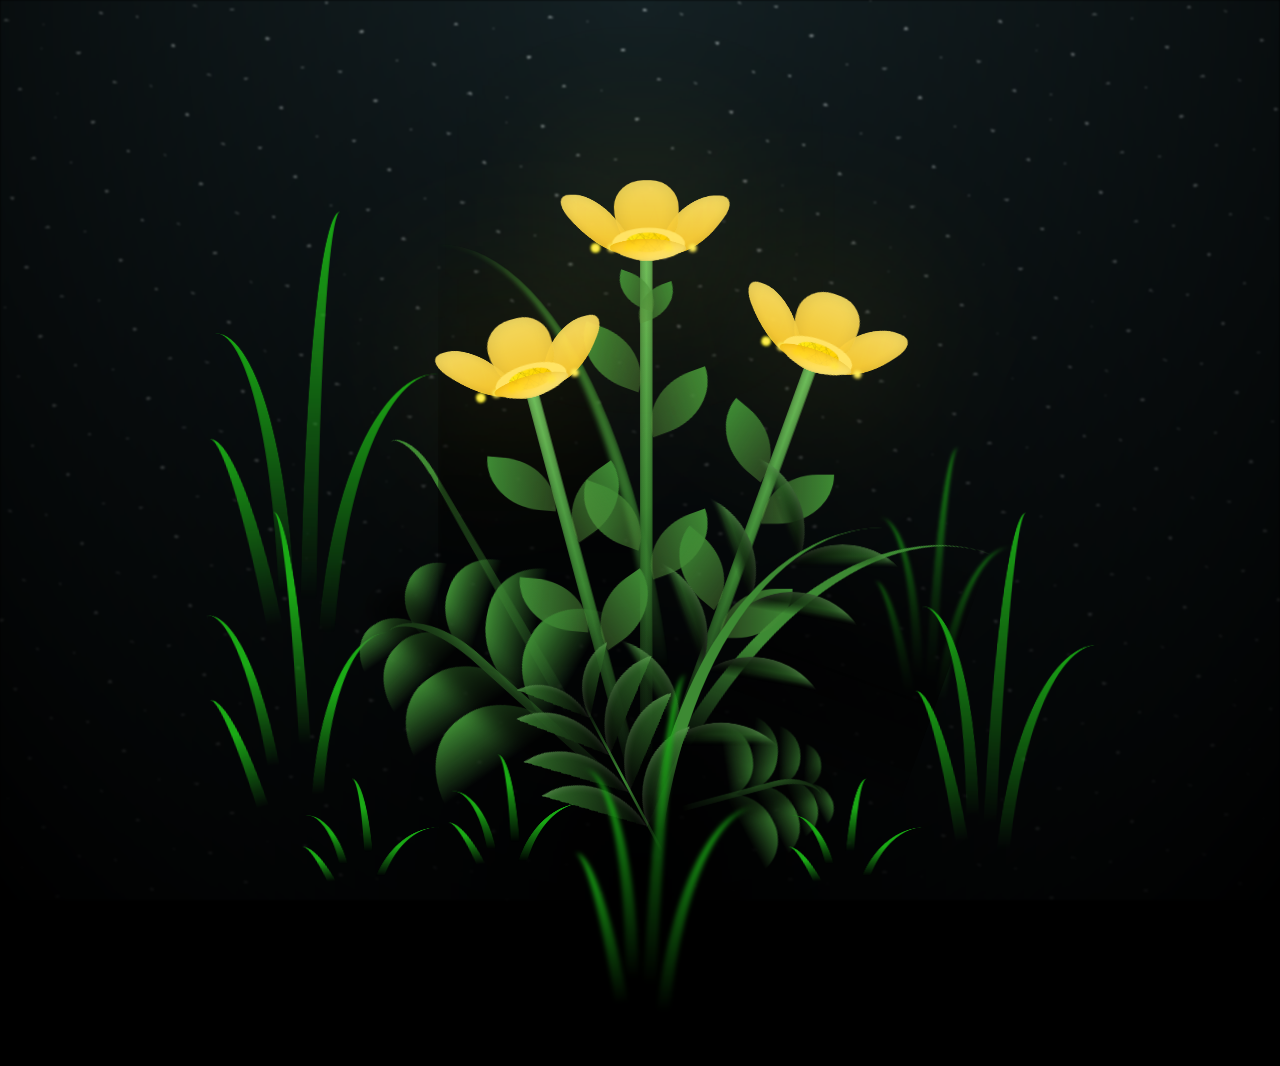
<file: flower.html>
<!DOCTYPE html>
<html lang="en">

<head>
  <meta charset="UTF-8">
  <meta http-equiv="X-UA-Compatible" content="IE=edge">
  <meta name="viewport" content="width=device-width, initial-scale=1.0">
  <link rel="shortcut icon" href="images/gift.png" type="image/x-icon">
  <link rel="stylesheet" href="css/style.css">

  <!-- Document Title -->
  <title>FLOWERS</title>
</head>

<body class="not-loaded">
  <!-- Background -->
  <div class="night"></div>

  <!-- Flower -->
  <div class="flowers">
    <div class="flower flower--1">
      <div class="flower__leafs flower__leafs--1">
        <div class="flower__leaf flower__leaf--1"></div>
        <div class="flower__leaf flower__leaf--2"></div>
        <div class="flower__leaf flower__leaf--3"></div>
        <div class="flower__leaf flower__leaf--4"></div>
        <div class="flower__white-circle"></div>

        <div class="flower__light flower__light--1"></div>
        <div class="flower__light flower__light--2"></div>
        <div class="flower__light flower__light--3"></div>
        <div class="flower__light flower__light--4"></div>
        <div class="flower__light flower__light--5"></div>
        <div class="flower__light flower__light--6"></div>
        <div class="flower__light flower__light--7"></div>
        <div class="flower__light flower__light--8"></div>

      </div>
      <div class="flower__line">
        <div class="flower__line__leaf flower__line__leaf--1"></div>
        <div class="flower__line__leaf flower__line__leaf--2"></div>
        <div class="flower__line__leaf flower__line__leaf--3"></div>
        <div class="flower__line__leaf flower__line__leaf--4"></div>
        <div class="flower__line__leaf flower__line__leaf--5"></div>
        <div class="flower__line__leaf flower__line__leaf--6"></div>
      </div>
    </div>

    <div class="flower flower--2">
      <div class="flower__leafs flower__leafs--2">
        <div class="flower__leaf flower__leaf--1"></div>
        <div class="flower__leaf flower__leaf--2"></div>
        <div class="flower__leaf flower__leaf--3"></div>
        <div class="flower__leaf flower__leaf--4"></div>
        <div class="flower__white-circle"></div>

        <div class="flower__light flower__light--1"></div>
        <div class="flower__light flower__light--2"></div>
        <div class="flower__light flower__light--3"></div>
        <div class="flower__light flower__light--4"></div>
        <div class="flower__light flower__light--5"></div>
        <div class="flower__light flower__light--6"></div>
        <div class="flower__light flower__light--7"></div>
        <div class="flower__light flower__light--8"></div>

      </div>
      <div class="flower__line">
        <div class="flower__line__leaf flower__line__leaf--1"></div>
        <div class="flower__line__leaf flower__line__leaf--2"></div>
        <div class="flower__line__leaf flower__line__leaf--3"></div>
        <div class="flower__line__leaf flower__line__leaf--4"></div>
      </div>
    </div>

    <div class="flower flower--3">
      <div class="flower__leafs flower__leafs--3">
        <div class="flower__leaf flower__leaf--1"></div>
        <div class="flower__leaf flower__leaf--2"></div>
        <div class="flower__leaf flower__leaf--3"></div>
        <div class="flower__leaf flower__leaf--4"></div>
        <div class="flower__white-circle"></div>

        <div class="flower__light flower__light--1"></div>
        <div class="flower__light flower__light--2"></div>
        <div class="flower__light flower__light--3"></div>
        <div class="flower__light flower__light--4"></div>
        <div class="flower__light flower__light--5"></div>
        <div class="flower__light flower__light--6"></div>
        <div class="flower__light flower__light--7"></div>
        <div class="flower__light flower__light--8"></div>

      </div>
      <div class="flower__line">
        <div class="flower__line__leaf flower__line__leaf--1"></div>
        <div class="flower__line__leaf flower__line__leaf--2"></div>
        <div class="flower__line__leaf flower__line__leaf--3"></div>
        <div class="flower__line__leaf flower__line__leaf--4"></div>
      </div>
    </div>

    <div class="grow-ans" style="--d:1.2s">
      <div class="flower__g-long">
        <div class="flower__g-long__top"></div>
        <div class="flower__g-long__bottom"></div>
      </div>
    </div>

    <div class="growing-grass">
      <div class="flower__grass flower__grass--1">
        <div class="flower__grass--top"></div>
        <div class="flower__grass--bottom"></div>
        <div class="flower__grass__leaf flower__grass__leaf--1"></div>
        <div class="flower__grass__leaf flower__grass__leaf--2"></div>
        <div class="flower__grass__leaf flower__grass__leaf--3"></div>
        <div class="flower__grass__leaf flower__grass__leaf--4"></div>
        <div class="flower__grass__leaf flower__grass__leaf--5"></div>
        <div class="flower__grass__leaf flower__grass__leaf--6"></div>
        <div class="flower__grass__leaf flower__grass__leaf--7"></div>
        <div class="flower__grass__leaf flower__grass__leaf--8"></div>
        <div class="flower__grass__overlay"></div>
      </div>
    </div>

    <div class="growing-grass">
      <div class="flower__grass flower__grass--2">
        <div class="flower__grass--top"></div>
        <div class="flower__grass--bottom"></div>
        <div class="flower__grass__leaf flower__grass__leaf--1"></div>
        <div class="flower__grass__leaf flower__grass__leaf--2"></div>
        <div class="flower__grass__leaf flower__grass__leaf--3"></div>
        <div class="flower__grass__leaf flower__grass__leaf--4"></div>
        <div class="flower__grass__leaf flower__grass__leaf--5"></div>
        <div class="flower__grass__leaf flower__grass__leaf--6"></div>
        <div class="flower__grass__leaf flower__grass__leaf--7"></div>
        <div class="flower__grass__leaf flower__grass__leaf--8"></div>
        <div class="flower__grass__overlay"></div>
      </div>
    </div>

    <div class="grow-ans" style="--d:2.4s">
      <div class="flower__g-right flower__g-right--1">
        <div class="leaf"></div>
      </div>
    </div>

    <div class="grow-ans" style="--d:2.8s">
      <div class="flower__g-right flower__g-right--2">
        <div class="leaf"></div>
      </div>
    </div>

    <div class="grow-ans" style="--d:2.8s">
      <div class="flower__g-front">
        <div class="flower__g-front__leaf-wrapper flower__g-front__leaf-wrapper--1">
          <div class="flower__g-front__leaf"></div>
        </div>
        <div class="flower__g-front__leaf-wrapper flower__g-front__leaf-wrapper--2">
          <div class="flower__g-front__leaf"></div>
        </div>
        <div class="flower__g-front__leaf-wrapper flower__g-front__leaf-wrapper--3">
          <div class="flower__g-front__leaf"></div>
        </div>
        <div class="flower__g-front__leaf-wrapper flower__g-front__leaf-wrapper--4">
          <div class="flower__g-front__leaf"></div>
        </div>
        <div class="flower__g-front__leaf-wrapper flower__g-front__leaf-wrapper--5">
          <div class="flower__g-front__leaf"></div>
        </div>
        <div class="flower__g-front__leaf-wrapper flower__g-front__leaf-wrapper--6">
          <div class="flower__g-front__leaf"></div>
        </div>
        <div class="flower__g-front__leaf-wrapper flower__g-front__leaf-wrapper--7">
          <div class="flower__g-front__leaf"></div>
        </div>
        <div class="flower__g-front__leaf-wrapper flower__g-front__leaf-wrapper--8">
          <div class="flower__g-front__leaf"></div>
        </div>
        <div class="flower__g-front__line"></div>
      </div>
    </div>

    <div class="grow-ans" style="--d:3.2s">
      <div class="flower__g-fr">
        <div class="leaf"></div>
        <div class="flower__g-fr__leaf flower__g-fr__leaf--1"></div>
        <div class="flower__g-fr__leaf flower__g-fr__leaf--2"></div>
        <div class="flower__g-fr__leaf flower__g-fr__leaf--3"></div>
        <div class="flower__g-fr__leaf flower__g-fr__leaf--4"></div>
        <div class="flower__g-fr__leaf flower__g-fr__leaf--5"></div>
        <div class="flower__g-fr__leaf flower__g-fr__leaf--6"></div>
        <div class="flower__g-fr__leaf flower__g-fr__leaf--7"></div>
        <div class="flower__g-fr__leaf flower__g-fr__leaf--8"></div>
      </div>
    </div>

    <div class="long-g long-g--0">
      <div class="grow-ans" style="--d:3s">
        <div class="leaf leaf--0"></div>
      </div>
      <div class="grow-ans" style="--d:2.2s">
        <div class="leaf leaf--1"></div>
      </div>
      <div class="grow-ans" style="--d:3.4s">
        <div class="leaf leaf--2"></div>
      </div>
      <div class="grow-ans" style="--d:3.6s">
        <div class="leaf leaf--3"></div>
      </div>
    </div>

    <div class="long-g long-g--1">
      <div class="grow-ans" style="--d:3.6s">
        <div class="leaf leaf--0"></div>
      </div>
      <div class="grow-ans" style="--d:3.8s">
        <div class="leaf leaf--1"></div>
      </div>
      <div class="grow-ans" style="--d:4s">
        <div class="leaf leaf--2"></div>
      </div>
      <div class="grow-ans" style="--d:4.2s">
        <div class="leaf leaf--3"></div>
      </div>
    </div>

    <div class="long-g long-g--2">
      <div class="grow-ans" style="--d:4s">
        <div class="leaf leaf--0"></div>
      </div>
      <div class="grow-ans" style="--d:4.2s">
        <div class="leaf leaf--1"></div>
      </div>
      <div class="grow-ans" style="--d:4.4s">
        <div class="leaf leaf--2"></div>
      </div>
      <div class="grow-ans" style="--d:4.6s">
        <div class="leaf leaf--3"></div>
      </div>
    </div>

    <div class="long-g long-g--3">
      <div class="grow-ans" style="--d:4s">
        <div class="leaf leaf--0"></div>
      </div>
      <div class="grow-ans" style="--d:4.2s">
        <div class="leaf leaf--1"></div>
      </div>
      <div class="grow-ans" style="--d:3s">
        <div class="leaf leaf--2"></div>
      </div>
      <div class="grow-ans" style="--d:3.6s">
        <div class="leaf leaf--3"></div>
      </div>
    </div>

    <div class="long-g long-g--4">
      <div class="grow-ans" style="--d:4s">
        <div class="leaf leaf--0"></div>
      </div>
      <div class="grow-ans" style="--d:4.2s">
        <div class="leaf leaf--1"></div>
      </div>
      <div class="grow-ans" style="--d:3s">
        <div class="leaf leaf--2"></div>
      </div>
      <div class="grow-ans" style="--d:3.6s">
        <div class="leaf leaf--3"></div>
      </div>
    </div>

    <div class="long-g long-g--5">
      <div class="grow-ans" style="--d:4s">
        <div class="leaf leaf--0"></div>
      </div>
      <div class="grow-ans" style="--d:4.2s">
        <div class="leaf leaf--1"></div>
      </div>
      <div class="grow-ans" style="--d:3s">
        <div class="leaf leaf--2"></div>
      </div>
      <div class="grow-ans" style="--d:3.6s">
        <div class="leaf leaf--3"></div>
      </div>
    </div>

    <div class="long-g long-g--6">
      <div class="grow-ans" style="--d:4.2s">
        <div class="leaf leaf--0"></div>
      </div>
      <div class="grow-ans" style="--d:4.4s">
        <div class="leaf leaf--1"></div>
      </div>
      <div class="grow-ans" style="--d:4.6s">
        <div class="leaf leaf--2"></div>
      </div>
      <div class="grow-ans" style="--d:4.8s">
        <div class="leaf leaf--3"></div>
      </div>
    </div>

    <div class="long-g long-g--7">
      <div class="grow-ans" style="--d:3s">
        <div class="leaf leaf--0"></div>
      </div>
      <div class="grow-ans" style="--d:3.2s">
        <div class="leaf leaf--1"></div>
      </div>
      <div class="grow-ans" style="--d:3.5s">
        <div class="leaf leaf--2"></div>
      </div>
      <div class="grow-ans" style="--d:3.6s">
        <div class="leaf leaf--3"></div>
      </div>
    </div>
  </div>

  <!-- Title -->
  <h1 class="title"><span id="title"></span></h1>
</body>

</html>

<!-- Import Javascript -->
<script src="js/main.js"></script>
</file>
<file: css/style.css>
*,
*::after,
*::before {
  padding: 0;
  margin: 0;
  box-sizing: border-box;
}

:root {
  --dark-color: #000;
}

.title {
  position: absolute;
  width: 100%;
  text-align: center;
  margin-top: 50px;
  top: 0;
  left: 0;
  color: white;
  font-family: 'Courier New', Courier, monospace;
  font-size: 70px;
  text-shadow: 0px 0px 20px white;
}

body {
  display: flex;
  align-items: flex-end;
  justify-content: center;
  min-height: 100vh;
  background-color: var(--dark-color);
  overflow: hidden;
  perspective: 1000px;
}

.night {
  position: fixed;
  left: 50%;
  top: 0;
  transform: translateX(-50%);
  width: 100%;
  height: 100%;
  filter: blur(0.1vmin);
  background-image: radial-gradient(ellipse at top, transparent 0%, var(--dark-color)), radial-gradient(ellipse at bottom, var(--dark-color), rgba(145, 233, 255, 0.2)), repeating-linear-gradient(220deg, rgb(0, 0, 0) 0px, rgb(0, 0, 0) 19px, transparent 19px, transparent 22px), repeating-linear-gradient(189deg, rgb(0, 0, 0) 0px, rgb(0, 0, 0) 19px, transparent 19px, transparent 22px), repeating-linear-gradient(148deg, rgb(0, 0, 0) 0px, rgb(0, 0, 0) 19px, transparent 19px, transparent 22px), linear-gradient(90deg, rgb(255, 255, 250), rgb(240, 240, 240));
}

.flowers {
  position: relative;
  transform: scale(0.9);
}

.flower {
  position: absolute;
  bottom: 10vmin;
  transform-origin: bottom center;
  z-index: 10;
  --fl-speed: 0.8s;
}

.flower--1 {
  animation: moving-flower-1 4s linear infinite;
}

.flower--1 .flower__line {
  height: 70vmin;
  animation-delay: 0.3s;
}

.flower--1 .flower__line__leaf--1 {
  animation: blooming-leaf-right var(--fl-speed) 1.6s backwards;
}

.flower--1 .flower__line__leaf--2 {
  animation: blooming-leaf-right var(--fl-speed) 1.4s backwards;
}

.flower--1 .flower__line__leaf--3 {
  animation: blooming-leaf-left var(--fl-speed) 1.2s backwards;
}

.flower--1 .flower__line__leaf--4 {
  animation: blooming-leaf-left var(--fl-speed) 1s backwards;
}

.flower--1 .flower__line__leaf--5 {
  animation: blooming-leaf-right var(--fl-speed) 1.8s backwards;
}

.flower--1 .flower__line__leaf--6 {
  animation: blooming-leaf-left var(--fl-speed) 2s backwards;
}

.flower--2 {
  left: 50%;
  transform: rotate(20deg);
  animation: moving-flower-2 4s linear infinite;
}

.flower--2 .flower__line {
  height: 60vmin;
  animation-delay: 0.6s;
}

.flower--2 .flower__line__leaf--1 {
  animation: blooming-leaf-right var(--fl-speed) 1.9s backwards;
}

.flower--2 .flower__line__leaf--2 {
  animation: blooming-leaf-right var(--fl-speed) 1.7s backwards;
}

.flower--2 .flower__line__leaf--3 {
  animation: blooming-leaf-left var(--fl-speed) 1.5s backwards;
}

.flower--2 .flower__line__leaf--4 {
  animation: blooming-leaf-left var(--fl-speed) 1.3s backwards;
}

.flower--3 {
  left: 50%;
  transform: rotate(-15deg);
  animation: moving-flower-3 4s linear infinite;
}

.flower--3 .flower__line {
  animation-delay: 0.9s;
}

.flower--3 .flower__line__leaf--1 {
  animation: blooming-leaf-right var(--fl-speed) 2.5s backwards;
}

.flower--3 .flower__line__leaf--2 {
  animation: blooming-leaf-right var(--fl-speed) 2.3s backwards;
}

.flower--3 .flower__line__leaf--3 {
  animation: blooming-leaf-left var(--fl-speed) 2.1s backwards;
}

.flower--3 .flower__line__leaf--4 {
  animation: blooming-leaf-left var(--fl-speed) 1.9s backwards;
}

.flower__leafs {
  position: relative;
  animation: blooming-flower 2s backwards;
}

.flower__leafs--1 {
  animation-delay: 1.1s;
}

.flower__leafs--2 {
  animation-delay: 1.4s;
}

.flower__leafs--3 {
  animation-delay: 1.7s;
}

.flower__leafs::after {
  content: "";
  position: absolute;
  left: 0;
  top: 0;
  transform: translate(-50%, -100%);
  width: 8vmin;
  height: 8vmin;
  background-color: rgba(255, 235, 18, 0.45);
  filter: blur(10vmin);
}

.flower__leaf {
  position: absolute;
  bottom: 0;
  left: 50%;
  width: 8vmin;
  height: 11vmin;
  border-radius: 51% 49% 47% 53%/44% 45% 55% 69%;
  background-color: #ffe368;
  background-image: linear-gradient(to top, #ffca28, #ffe368);
  transform-origin: bottom center;
  opacity: 0.95;
  box-shadow: inset 0 0 2vmin rgba(0, 0, 0, 0.12);
}

.flower__leaf--1 {
  transform: translate(-10%, 1%) rotateY(40deg) rotateX(-50deg);
}

.flower__leaf--2 {
  transform: translate(-50%, -4%) rotateX(40deg);
}

.flower__leaf--3 {
  transform: translate(-90%, 0%) rotateY(45deg) rotateX(50deg);
}

.flower__leaf--4 {
  width: 8vmin;
  height: 8vmin;
  transform-origin: bottom left;
  border-radius: 4vmin 10vmin 4vmin 4vmin;
  transform: translate(0%, 18%) rotateX(70deg) rotate(-43deg);
  background-image: linear-gradient(to top, rgba(255, 234, 123, 0.6), #ffc107);
  z-index: 1;
  opacity: 0.8;
  -webkit-transform: translate(0%, 18%) rotateX(70deg) rotate(-43deg);
  -moz-transform: translate(0%, 18%) rotateX(70deg) rotate(-43deg);
  -ms-transform: translate(0%, 18%) rotateX(70deg) rotate(-43deg);
  -o-transform: translate(0%, 18%) rotateX(70deg) rotate(-43deg);
}

.flower__white-circle {
  position: absolute;
  left: -3.5vmin;
  top: -3vmin;
  width: 9vmin;
  height: 4vmin;
  border-radius: 50%;
  background-color: #ffe368;
}

.flower__white-circle::after {
  content: "";
  position: absolute;
  left: 50%;
  top: 45%;
  transform: translate(-50%, -50%);
  width: 60%;
  height: 60%;
  border-radius: inherit;
  background-image: repeating-linear-gradient(135deg, rgba(0, 0, 0, 0.03) 0px, rgba(0, 0, 0, 0.03) 1px, transparent 1px, transparent 12px), repeating-linear-gradient(45deg, rgba(0, 0, 0, 0.03) 0px, rgba(0, 0, 0, 0.03) 1px, transparent 1px, transparent 12px), repeating-linear-gradient(67.5deg, rgba(0, 0, 0, 0.03) 0px, rgba(0, 0, 0, 0.03) 1px, transparent 1px, transparent 12px), repeating-linear-gradient(135deg, rgba(0, 0, 0, 0.03) 0px, rgba(0, 0, 0, 0.03) 1px, transparent 1px, transparent 12px), repeating-linear-gradient(45deg, rgba(0, 0, 0, 0.03) 0px, rgba(0, 0, 0, 0.03) 1px, transparent 1px, transparent 12px), repeating-linear-gradient(112.5deg, rgba(0, 0, 0, 0.03) 0px, rgba(0, 0, 0, 0.03) 1px, transparent 1px, transparent 12px), repeating-linear-gradient(112.5deg, rgba(0, 0, 0, 0.03) 0px, rgba(0, 0, 0, 0.03) 1px, transparent 1px, transparent 12px), repeating-linear-gradient(45deg, rgba(0, 0, 0, 0.03) 0px, rgba(0, 0, 0, 0.03) 1px, transparent 1px, transparent 12px), repeating-linear-gradient(22.5deg, rgba(0, 0, 0, 0.03) 0px, rgba(0, 0, 0, 0.03) 1px, transparent 1px, transparent 12px), repeating-linear-gradient(45deg, rgba(0, 0, 0, 0.03) 0px, rgba(0, 0, 0, 0.03) 1px, transparent 1px, transparent 12px), repeating-linear-gradient(22.5deg, rgba(0, 0, 0, 0.03) 0px, rgba(0, 0, 0, 0.03) 1px, transparent 1px, transparent 12px), repeating-linear-gradient(135deg, rgba(0, 0, 0, 0.03) 0px, rgba(0, 0, 0, 0.03) 1px, transparent 1px, transparent 12px), repeating-linear-gradient(157.5deg, rgba(0, 0, 0, 0.03) 0px, rgba(0, 0, 0, 0.03) 1px, transparent 1px, transparent 12px), repeating-linear-gradient(67.5deg, rgba(0, 0, 0, 0.03) 0px, rgba(0, 0, 0, 0.03) 1px, transparent 1px, transparent 12px), repeating-linear-gradient(67.5deg, rgba(0, 0, 0, 0.03) 0px, rgba(0, 0, 0, 0.03) 1px, transparent 1px, transparent 12px), linear-gradient(90deg, rgb(255, 235, 18), rgb(255, 206, 0));
}

.flower__line {
  height: 55vmin;
  width: 1.5vmin;
  background-image: linear-gradient(to left, rgba(0, 0, 0, 0.2), transparent, rgba(0, 0, 0, 0.2)), linear-gradient(to top, transparent 10%, #3d8a33, #6bbf5f);
  box-shadow: inset 0 0 2px rgba(0, 0, 0, 0.5);
  animation: grow-flower-tree 4s backwards;
}

.flower__line__leaf {
  --w: 7vmin;
  --h: calc(var(--w) + 2vmin);
  position: absolute;
  top: 20%;
  left: 90%;
  width: var(--w);
  height: var(--h);
  border-top-right-radius: var(--h);
  border-bottom-left-radius: var(--h);
  background-image: linear-gradient(to top, rgba(91, 148, 61, 0.4), #3d8a33);
}

.flower__line__leaf--1 {
  transform: rotate(70deg) rotateY(30deg);
}

.flower__line__leaf--2 {
  top: 45%;
  transform: rotate(70deg) rotateY(30deg);
}

.flower__line__leaf--3,
.flower__line__leaf--4,
.flower__line__leaf--6 {
  border-top-right-radius: 0;
  border-bottom-left-radius: 0;
  border-top-left-radius: var(--h);
  border-bottom-right-radius: var(--h);
  left: -460%;
  top: 12%;
  transform: rotate(-70deg) rotateY(30deg);
}

.flower__line__leaf--4 {
  top: 40%;
}

.flower__line__leaf--5 {
  top: 0;
  transform-origin: left;
  transform: rotate(70deg) rotateY(30deg) scale(0.6);
}

.flower__line__leaf--6 {
  top: -2%;
  left: -450%;
  transform-origin: right;
  transform: rotate(-70deg) rotateY(30deg) scale(0.6);
}

.flower__light {
  position: absolute;
  bottom: 0vmin;
  width: 1vmin;
  height: 1vmin;
  background-color: rgb(255, 251, 0);
  border-radius: 50%;
  filter: blur(0.2vmin);
  animation: light-ans 4s linear infinite backwards;
}

.flower__light:nth-child(odd) {
  background-color: #ffed58;
}

.flower__light--1 {
  left: -2vmin;
  animation-delay: 1s;
}

.flower__light--2 {
  left: 3vmin;
  animation-delay: 0.5s;
}

.flower__light--3 {
  left: -6vmin;
  animation-delay: 0.3s;
}

.flower__light--4 {
  left: 6vmin;
  animation-delay: 0.9s;
}

.flower__light--5 {
  left: -1vmin;
  animation-delay: 1.5s;
}

.flower__light--6 {
  left: -4vmin;
  animation-delay: 3s;
}

.flower__light--7 {
  left: 3vmin;
  animation-delay: 2s;
}

.flower__light--8 {
  left: -6vmin;
  animation-delay: 3.5s;
}

.flower__grass {
  --c: #3d8a33;
  --line-w: 1.5vmin;
  position: absolute;
  bottom: 12vmin;
  left: -7vmin;
  display: flex;
  flex-direction: column;
  align-items: flex-end;
  z-index: 20;
  transform-origin: bottom center;
  transform: rotate(-48deg) rotateY(40deg);
}

.flower__grass--1 {
  animation: moving-grass 2s linear infinite;
}

.flower__grass--2 {
  left: 2vmin;
  bottom: 10vmin;
  transform: scale(0.5) rotate(75deg) rotateX(10deg) rotateY(-200deg);
  opacity: 0.8;
  z-index: 0;
  animation: moving-grass--2 1.5s linear infinite;
}

.flower__grass--top {
  width: 7vmin;
  height: 10vmin;
  border-top-right-radius: 100%;
  border-right: var(--line-w) solid var(--c);
  transform-origin: bottom center;
  transform: rotate(-2deg);
}

.flower__grass--bottom {
  margin-top: -2px;
  width: var(--line-w);
  height: 25vmin;
  background-image: linear-gradient(to top, transparent, var(--c));
}

.flower__grass__leaf {
  --size: 10vmin;
  position: absolute;
  width: calc(var(--size) * 2.1);
  height: var(--size);
  border-top-left-radius: var(--size);
  border-top-right-radius: var(--size);
  background-image: linear-gradient(to top, transparent, transparent 30%, var(--c));
  z-index: 100;
}

.flower__grass__leaf--1 {
  top: -6%;
  left: 30%;
  --size: 6vmin;
  transform: rotate(-20deg);
  animation: growing-grass-ans--1 2s 2.6s backwards;
}

@keyframes growing-grass-ans--1 {
  0% {
    transform-origin: bottom left;
    transform: rotate(-20deg) scale(0);
  }
}

.flower__grass__leaf--2 {
  top: -5%;
  left: -110%;
  --size: 6vmin;
  transform: rotate(10deg);
  animation: growing-grass-ans--2 2s 2.4s linear backwards;
}

@keyframes growing-grass-ans--2 {
  0% {
    transform-origin: bottom right;
    transform: rotate(10deg) scale(0);
  }
}

.flower__grass__leaf--3 {
  top: 5%;
  left: 60%;
  --size: 8vmin;
  transform: rotate(-18deg) rotateX(-20deg);
  animation: growing-grass-ans--3 2s 2.2s linear backwards;
}

@keyframes growing-grass-ans--3 {
  0% {
    transform-origin: bottom left;
    transform: rotate(-18deg) rotateX(-20deg) scale(0);
  }
}

.flower__grass__leaf--4 {
  top: 6%;
  left: -135%;
  --size: 8vmin;
  transform: rotate(2deg);
  animation: growing-grass-ans--4 2s 2s linear backwards;
}

@keyframes growing-grass-ans--4 {
  0% {
    transform-origin: bottom right;
    transform: rotate(2deg) scale(0);
  }
}

.flower__grass__leaf--5 {
  top: 20%;
  left: 60%;
  --size: 10vmin;
  transform: rotate(-24deg) rotateX(-20deg);
  animation: growing-grass-ans--5 2s 1.8s linear backwards;
}

@keyframes growing-grass-ans--5 {
  0% {
    transform-origin: bottom left;
    transform: rotate(-24deg) rotateX(-20deg) scale(0);
  }
}

.flower__grass__leaf--6 {
  top: 22%;
  left: -180%;
  --size: 10vmin;
  transform: rotate(10deg);
  animation: growing-grass-ans--6 2s 1.6s linear backwards;
}

@keyframes growing-grass-ans--6 {
  0% {
    transform-origin: bottom right;
    transform: rotate(10deg) scale(0);
  }
}

.flower__grass__leaf--7 {
  top: 39%;
  left: 70%;
  --size: 10vmin;
  transform: rotate(-10deg);
  animation: growing-grass-ans--7 2s 1.4s linear backwards;
}

@keyframes growing-grass-ans--7 {
  0% {
    transform-origin: bottom left;
    transform: rotate(-10deg) scale(0);
  }
}

.flower__grass__leaf--8 {
  top: 40%;
  left: -215%;
  --size: 11vmin;
  transform: rotate(10deg);
  animation: growing-grass-ans--8 2s 1.2s linear backwards;
}

@keyframes growing-grass-ans--8 {
  0% {
    transform-origin: bottom right;
    transform: rotate(10deg) scale(0);
  }
}

.flower__grass__overlay {
  position: absolute;
  top: -10%;
  right: 0%;
  width: 100%;
  height: 100%;
  background-color: rgba(0, 0, 0, 0.6);
  filter: blur(1.5vmin);
  z-index: 100;
}

.flower__g-long {
  --w: 2vmin;
  --h: 6vmin;
  --c: #3d8a33;
  position: absolute;
  bottom: 10vmin;
  left: -3vmin;
  transform-origin: bottom center;
  transform: rotate(-30deg) rotateY(-20deg);
  display: flex;
  flex-direction: column;
  align-items: flex-end;
  animation: flower-g-long-ans 3s linear infinite;
}

@keyframes flower-g-long-ans {

  0%,
  100% {
    transform: rotate(-30deg) rotateY(-20deg);
  }

  50% {
    transform: rotate(-32deg) rotateY(-20deg);
  }
}

.flower__g-long__top {
  top: calc(var(--h) * -1);
  width: calc(var(--w) + 1vmin);
  height: var(--h);
  border-top-right-radius: 100%;
  border-right: 0.7vmin solid var(--c);
  transform: translate(-0.7vmin, 1vmin);
}

.flower__g-long__bottom {
  width: var(--w);
  height: 50vmin;
  transform-origin: bottom center;
  background-image: linear-gradient(to top, transparent 30%, var(--c));
  box-shadow: inset 0 0 2px rgba(0, 0, 0, 0.5);
  -webkit-clip-path: polygon(35% 0, 65% 1%, 100% 100%, 0% 100%);
  clip-path: polygon(35% 0, 65% 1%, 100% 100%, 0% 100%);
}

.flower__g-right {
  position: absolute;
  bottom: 6vmin;
  left: -2vmin;
  transform-origin: bottom left;
  transform: rotate(20deg);
}

.flower__g-right .leaf {
  width: 30vmin;
  height: 50vmin;
  border-top-left-radius: 100%;
  border-left: 2vmin solid #3d8a33;
  background-image: linear-gradient(to bottom, transparent, var(--dark-color) 60%);
  -webkit-mask-image: linear-gradient(to top, transparent 30%, #fff 60%);
}

.flower__g-right--1 {
  animation: flower-g-right-ans 2.5s linear infinite;
}

.flower__g-right--2 {
  left: 5vmin;
  transform: rotateY(-180deg);
  animation: flower-g-right-ans--2 3s linear infinite;
}

.flower__g-right--2 .leaf {
  height: 75vmin;
  filter: blur(0.3vmin);
  opacity: 0.8;
}

@keyframes flower-g-right-ans {

  0%,
  100% {
    transform: rotate(20deg);
  }

  50% {
    transform: rotate(24deg) rotateX(-20deg);
  }
}

@keyframes flower-g-right-ans--2 {

  0%,
  100% {
    transform: rotateY(-180deg) rotate(0deg) rotateX(-20deg);
  }

  50% {
    transform: rotateY(-180deg) rotate(6deg) rotateX(-20deg);
  }
}

.flower__g-front {
  position: absolute;
  bottom: 6vmin;
  left: 2.5vmin;
  z-index: 100;
  transform-origin: bottom center;
  transform: rotate(-28deg) rotateY(30deg) scale(1.04);
  animation: flower__g-front-ans 2s linear infinite;
}

@keyframes flower__g-front-ans {

  0%,
  100% {
    transform: rotate(-28deg) rotateY(30deg) scale(1.04);
  }

  50% {
    transform: rotate(-35deg) rotateY(40deg) scale(1.04);
  }
}

.flower__g-front__line {
  width: 0.3vmin;
  height: 20vmin;
  background-image: linear-gradient(to top, transparent, #3d8a33, transparent 100%);
  position: relative;
}

.flower__g-front__leaf-wrapper {
  position: absolute;
  top: 0;
  left: 0;
  transform-origin: bottom left;
  transform: rotate(10deg);
}

.flower__g-front__leaf-wrapper:nth-child(even) {
  left: 0vmin;
  transform: rotateY(-180deg) rotate(5deg);
  animation: flower__g-front__leaf-left-ans 1s ease-in backwards;
}

.flower__g-front__leaf-wrapper:nth-child(odd) {
  animation: flower__g-front__leaf-ans 1s ease-in backwards;
}

.flower__g-front__leaf-wrapper--1 {
  top: -8vmin;
  transform: scale(0.7);
  animation: flower__g-front__leaf-ans 1s 5.5s ease-in backwards !important;
}

.flower__g-front__leaf-wrapper--2 {
  top: -8vmin;
  transform: rotateY(-180deg) scale(0.7) !important;
  animation: flower__g-front__leaf-left-ans-2 1s 4.6s ease-in backwards !important;
}

.flower__g-front__leaf-wrapper--3 {
  top: -3vmin;
  animation: flower__g-front__leaf-ans 1s 4.6s ease-in backwards;
}

.flower__g-front__leaf-wrapper--4 {
  top: -3vmin;
  transform: rotateY(-180deg) scale(0.9) !important;
  animation: flower__g-front__leaf-left-ans-2 1s 4.6s ease-in backwards !important;
}

@keyframes flower__g-front__leaf-left-ans-2 {
  0% {
    transform: rotateY(-180deg) scale(0);
  }
}

.flower__g-front__leaf-wrapper--5,
.flower__g-front__leaf-wrapper--6 {
  top: 2vmin;
}

.flower__g-front__leaf-wrapper--7,
.flower__g-front__leaf-wrapper--8 {
  top: 6.5vmin;
}

.flower__g-front__leaf-wrapper--2 {
  animation-delay: 5.2s !important;
}

.flower__g-front__leaf-wrapper--3 {
  animation-delay: 4.9s !important;
}

.flower__g-front__leaf-wrapper--5 {
  animation-delay: 4.3s !important;
}

.flower__g-front__leaf-wrapper--6 {
  animation-delay: 4.1s !important;
}

.flower__g-front__leaf-wrapper--7 {
  animation-delay: 3.8s !important;
}

.flower__g-front__leaf-wrapper--8 {
  animation-delay: 3.5s !important;
}

@keyframes flower__g-front__leaf-ans {
  0% {
    transform: rotate(10deg) scale(0);
  }
}

@keyframes flower__g-front__leaf-left-ans {
  0% {
    transform: rotateY(-180deg) rotate(5deg) scale(0);
  }
}

.flower__g-front__leaf {
  width: 10vmin;
  height: 10vmin;
  border-radius: 100% 0% 0% 100%/100% 100% 0% 0%;
  box-shadow: inset 0 2px 1vmin hsla(80, 60%, 90%, 0.2);
  background-image: linear-gradient(to bottom left, transparent, var(--dark-color)), linear-gradient(to bottom right, rgba(61, 138, 51, 0.8) 50%, transparent 50%, transparent);
  -webkit-mask-image: linear-gradient(to bottom right, #fff 50%, transparent 50%, transparent);
  mask-image: linear-gradient(to bottom right, #fff 50%, transparent 50%, transparent);
}

.flower__g-fr {
  position: absolute;
  bottom: -4vmin;
  left: vmin;
  transform-origin: bottom left;
  z-index: 10;
  animation: flower__g-fr-ans 2s linear infinite;
}

@keyframes flower__g-fr-ans {

  0%,
  100% {
    transform: rotate(2deg);
  }

  50% {
    transform: rotate(4deg);
    -webkit-transform: rotate(4deg);
    -moz-transform: rotate(4deg);
    -ms-transform: rotate(4deg);
    -o-transform: rotate(4deg);
  }
}

.flower__g-fr .leaf {
  width: 30vmin;
  height: 50vmin;
  border-top-left-radius: 100%;
  border-left: 2vmin solid #3d8a33;
  -webkit-mask-image: linear-gradient(to top, transparent 25%, #fff 50%);
  position: relative;
  z-index: 1;
}

.flower__g-fr__leaf {
  position: absolute;
  top: 0;
  left: 0;
  width: 10vmin;
  height: 10vmin;
  border-radius: 100% 0% 0% 100%/100% 100% 0% 0%;
  box-shadow: inset 0 2px 1vmin hsla(80, 60%, 90%, 0.2);
  background-image: linear-gradient(to bottom left, transparent, var(--dark-color) 98%), linear-gradient(to bottom right, rgba(61, 138, 51, 0.8) 45%, transparent 50%, transparent);
  -webkit-mask-image: linear-gradient(135deg, #fff 40%, transparent 50%, transparent);
}

.flower__g-fr__leaf--1 {
  left: 20vmin;
  transform: rotate(45deg);
  animation: flower__g-fr-leaft-ans-1 0.5s 5.2s linear backwards;
}

@keyframes flower__g-fr-leaft-ans-1 {
  0% {
    transform-origin: left;
    transform: rotate(45deg) scale(0);
  }
}

.flower__g-fr__leaf--2 {
  left: 12vmin;
  top: -7vmin;
  transform: rotate(25deg) rotateY(-180deg);
  animation: flower__g-fr-leaft-ans-6 0.5s 5s linear backwards;
}

.flower__g-fr__leaf--3 {
  left: 15vmin;
  top: 6vmin;
  transform: rotate(55deg);
  animation: flower__g-fr-leaft-ans-5 0.5s 4.8s linear backwards;
}

.flower__g-fr__leaf--4 {
  left: 6vmin;
  top: -2vmin;
  transform: rotate(25deg) rotateY(-180deg);
  animation: flower__g-fr-leaft-ans-6 0.5s 4.6s linear backwards;
}

.flower__g-fr__leaf--5 {
  left: 10vmin;
  top: 14vmin;
  transform: rotate(55deg);
  animation: flower__g-fr-leaft-ans-5 0.5s 4.4s linear backwards;
}

@keyframes flower__g-fr-leaft-ans-5 {
  0% {
    transform-origin: left;
    transform: rotate(55deg) scale(0);
  }
}

.flower__g-fr__leaf--6 {
  left: 0vmin;
  top: 6vmin;
  transform: rotate(25deg) rotateY(-180deg);
  animation: flower__g-fr-leaft-ans-6 0.5s 4.2s linear backwards;
}

@keyframes flower__g-fr-leaft-ans-6 {
  0% {
    transform-origin: right;
    transform: rotate(25deg) rotateY(-180deg) scale(0);
  }
}

.flower__g-fr__leaf--7 {
  left: 5vmin;
  top: 22vmin;
  transform: rotate(45deg);
  animation: flower__g-fr-leaft-ans-7 0.5s 4s linear backwards;
}

@keyframes flower__g-fr-leaft-ans-7 {
  0% {
    transform-origin: left;
    transform: rotate(45deg) scale(0);
  }
}

.flower__g-fr__leaf--8 {
  left: -4vmin;
  top: 15vmin;
  transform: rotate(15deg) rotateY(-180deg);
  animation: flower__g-fr-leaft-ans-8 0.5s 3.8s linear backwards;
}

@keyframes flower__g-fr-leaft-ans-8 {
  0% {
    transform-origin: right;
    transform: rotate(15deg) rotateY(-180deg) scale(0);
  }
}

.long-g {
  position: absolute;
  bottom: 25vmin;
  left: -42vmin;
  transform-origin: bottom left;
}

.long-g--1 {
  bottom: 0vmin;
  transform: scale(0.8) rotate(-5deg);
}

.long-g--1 .leaf {
  -webkit-mask-image: linear-gradient(to top, transparent 40%, #fff 80%) !important;
}

.long-g--1 .leaf--1 {
  --w: 5vmin;
  --h: 60vmin;
  left: -2vmin;
  transform: rotate(3deg) rotateY(-180deg);
}

.long-g--2,
.long-g--3 {
  bottom: -3vmin;
  left: -35vmin;
  transform-origin: center;
  transform: scale(0.6) rotateX(60deg);
}

.long-g--2 .leaf,
.long-g--3 .leaf {
  -webkit-mask-image: linear-gradient(to top, transparent 50%, #fff 80%) !important;
}

.long-g--2 .leaf--1,
.long-g--3 .leaf--1 {
  left: -1vmin;
  transform: rotateY(-180deg);
}

.long-g--3 {
  left: -17vmin;
  bottom: 0vmin;
}

.long-g--3 .leaf {
  -webkit-mask-image: linear-gradient(to top, transparent 40%, #fff 80%) !important;
}

.long-g--4 {
  left: 25vmin;
  bottom: -3vmin;
  transform-origin: center;
  transform: scale(0.6) rotateX(60deg);
}

.long-g--4 .leaf {
  -webkit-mask-image: linear-gradient(to top, transparent 50%, #fff 80%) !important;
}

.long-g--5 {
  left: 42vmin;
  bottom: 0vmin;
  transform: scale(0.8) rotate(2deg);
}

.long-g--6 {
  left: 0vmin;
  bottom: -20vmin;
  z-index: 100;
  filter: blur(0.3vmin);
  transform: scale(0.8) rotate(2deg);
}

.long-g--7 {
  left: 35vmin;
  bottom: 20vmin;
  z-index: -1;
  filter: blur(0.3vmin);
  transform: scale(0.6) rotate(2deg);
  opacity: 0.7;
}

.long-g .leaf {
  --w: 15vmin;
  --h: 40vmin;
  --c: #1aaa15;
  position: absolute;
  bottom: 0;
  width: var(--w);
  height: var(--h);
  border-top-left-radius: 100%;
  border-left: 2vmin solid var(--c);
  -webkit-mask-image: linear-gradient(to top, transparent 20%, var(--dark-color));
  transform-origin: bottom center;
}

.long-g .leaf--0 {
  left: 2vmin;
  animation: leaf-ans-1 4s linear infinite;
}

.long-g .leaf--1 {
  --w: 5vmin;
  --h: 60vmin;
  animation: leaf-ans-1 4s linear infinite;
}

.long-g .leaf--2 {
  --w: 10vmin;
  --h: 40vmin;
  left: -0.5vmin;
  bottom: 5vmin;
  transform-origin: bottom left;
  transform: rotateY(-180deg);
  animation: leaf-ans-2 3s linear infinite;
}

.long-g .leaf--3 {
  --w: 5vmin;
  --h: 30vmin;
  left: -1vmin;
  bottom: 3.2vmin;
  transform-origin: bottom left;
  transform: rotate(-10deg) rotateY(-180deg);
  animation: leaf-ans-3 3s linear infinite;
}

@keyframes leaf-ans-1 {

  0%,
  100% {
    transform: rotate(-5deg) scale(1);
  }

  50% {
    transform: rotate(5deg) scale(1.1);
  }
}

@keyframes leaf-ans-2 {

  0%,
  100% {
    transform: rotateY(-180deg) rotate(5deg);
  }

  50% {
    transform: rotateY(-180deg) rotate(0deg) scale(1.1);
  }
}

@keyframes leaf-ans-3 {

  0%,
  100% {
    transform: rotate(-10deg) rotateY(-180deg);
  }

  50% {
    transform: rotate(-20deg) rotateY(-180deg);
  }
}

.grow-ans {
  animation: grow-ans 2s var(--d) backwards;
}

@keyframes grow-ans {
  0% {
    transform: scale(0);
    opacity: 0;
  }
}

@keyframes light-ans {
  0% {
    opacity: 0;
    transform: translateY(0vmin);
  }

  25% {
    opacity: 1;
    transform: translateY(-5vmin) translateX(-2vmin);
  }

  50% {
    opacity: 1;
    transform: translateY(-15vmin) translateX(2vmin);
    filter: blur(0.2vmin);
  }

  75% {
    transform: translateY(-20vmin) translateX(-2vmin);
    filter: blur(0.2vmin);
  }

  100% {
    transform: translateY(-30vmin);
    opacity: 0;
    filter: blur(1vmin);
  }
}

@keyframes moving-flower-1 {

  0%,
  100% {
    transform: rotate(2deg);
  }

  50% {
    transform: rotate(-2deg);
  }
}

@keyframes moving-flower-2 {

  0%,
  100% {
    transform: rotate(18deg);
  }

  50% {
    transform: rotate(14deg);
  }
}

@keyframes moving-flower-3 {

  0%,
  100% {
    transform: rotate(-18deg);
  }

  50% {
    transform: rotate(-20deg) rotateY(-10deg);
  }
}

@keyframes blooming-leaf-right {
  0% {
    transform-origin: left;
    transform: rotate(70deg) rotateY(30deg) scale(0);
  }
}

@keyframes blooming-leaf-left {
  0% {
    transform-origin: right;
    transform: rotate(-70deg) rotateY(30deg) scale(0);
  }
}

@keyframes grow-flower-tree {
  0% {
    height: 0;
    border-radius: 1vmin;
  }
}

@keyframes blooming-flower {
  0% {
    transform: scale(0);
  }
}

@keyframes moving-grass {

  0%,
  100% {
    transform: rotate(-48deg) rotateY(40deg);
  }

  50% {
    transform: rotate(-50deg) rotateY(40deg);
  }
}

@keyframes moving-grass--2 {

  0%,
  100% {
    transform: scale(0.5) rotate(75deg) rotateX(10deg) rotateY(-200deg);
  }

  50% {
    transform: scale(0.5) rotate(79deg) rotateX(10deg) rotateY(-200deg);
  }
}

.growing-grass {
  animation: growing-grass-ans 1s 2s backwards;
}

@keyframes growing-grass-ans {
  0% {
    transform: scale(0);
  }
}

.not-loaded * {
  animation-play-state: paused !important;
}

/*# sourceMappingURL=style.css.map */
</file>
